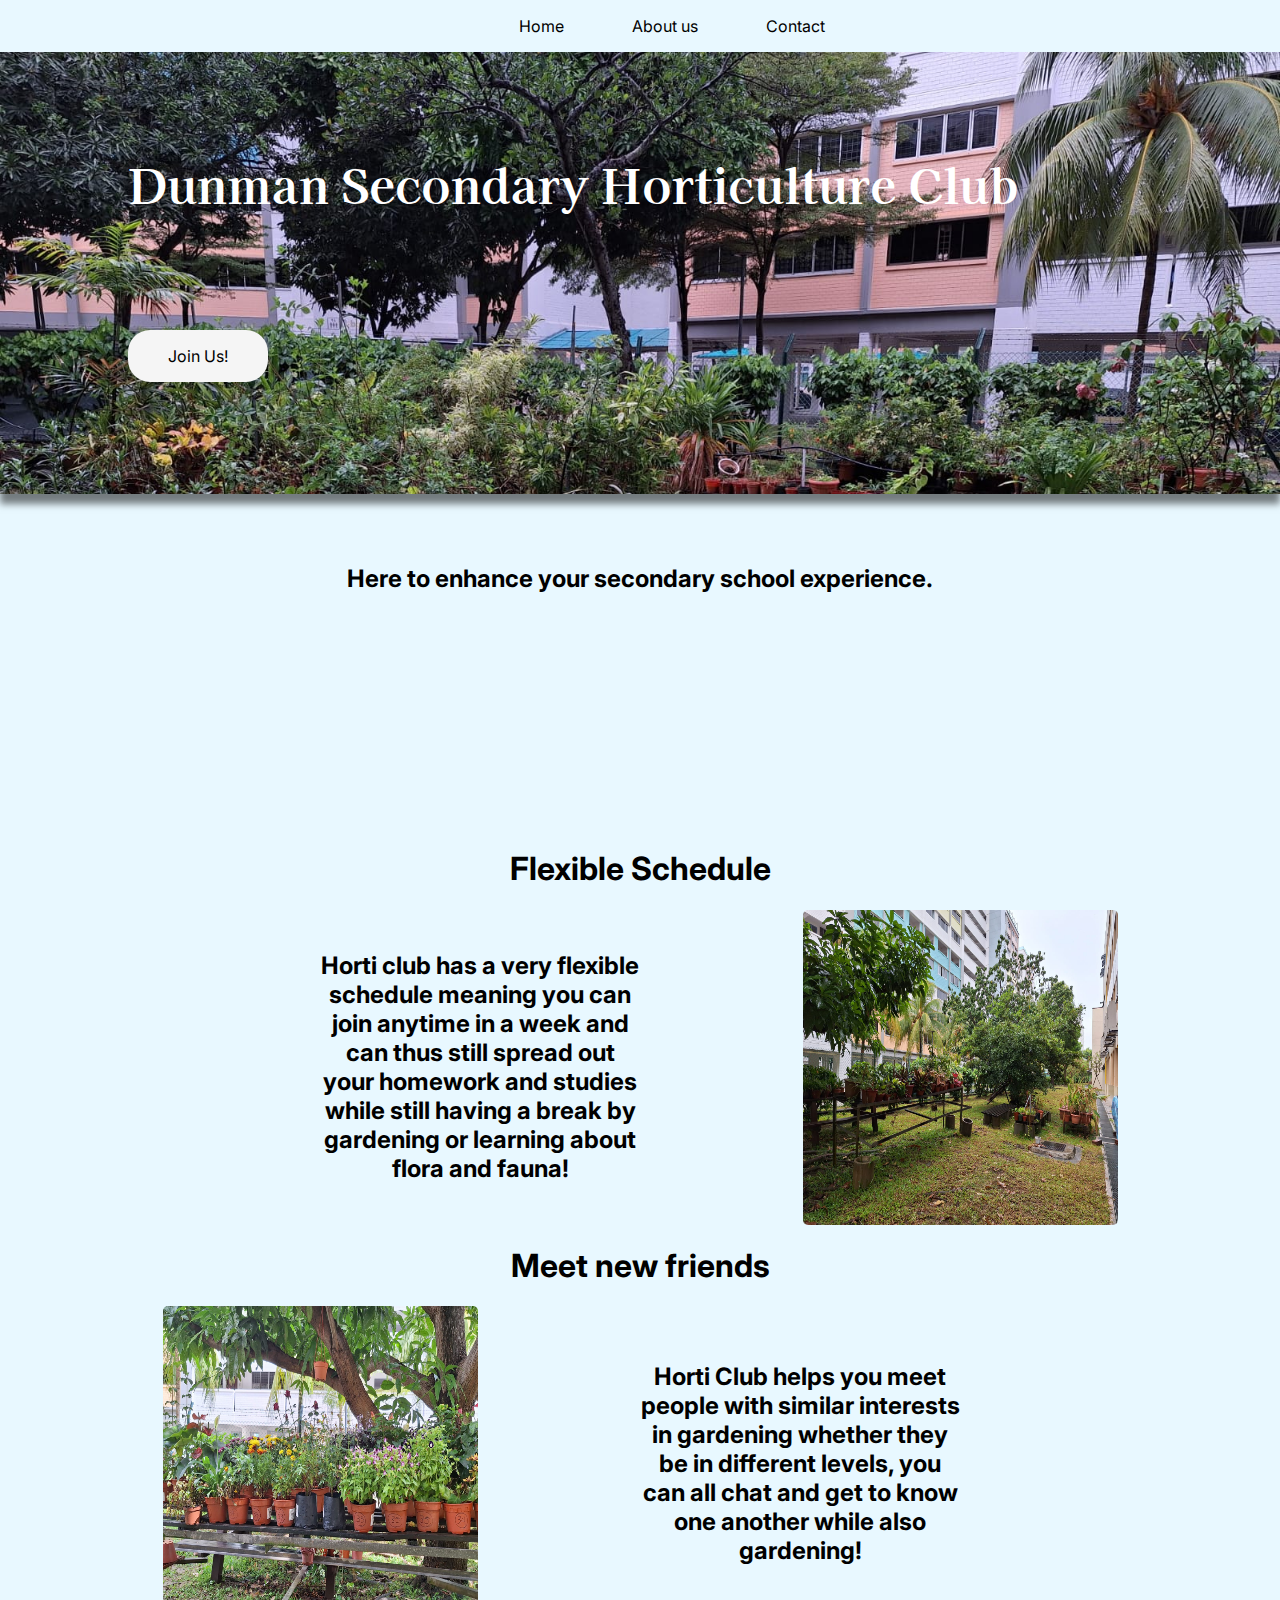
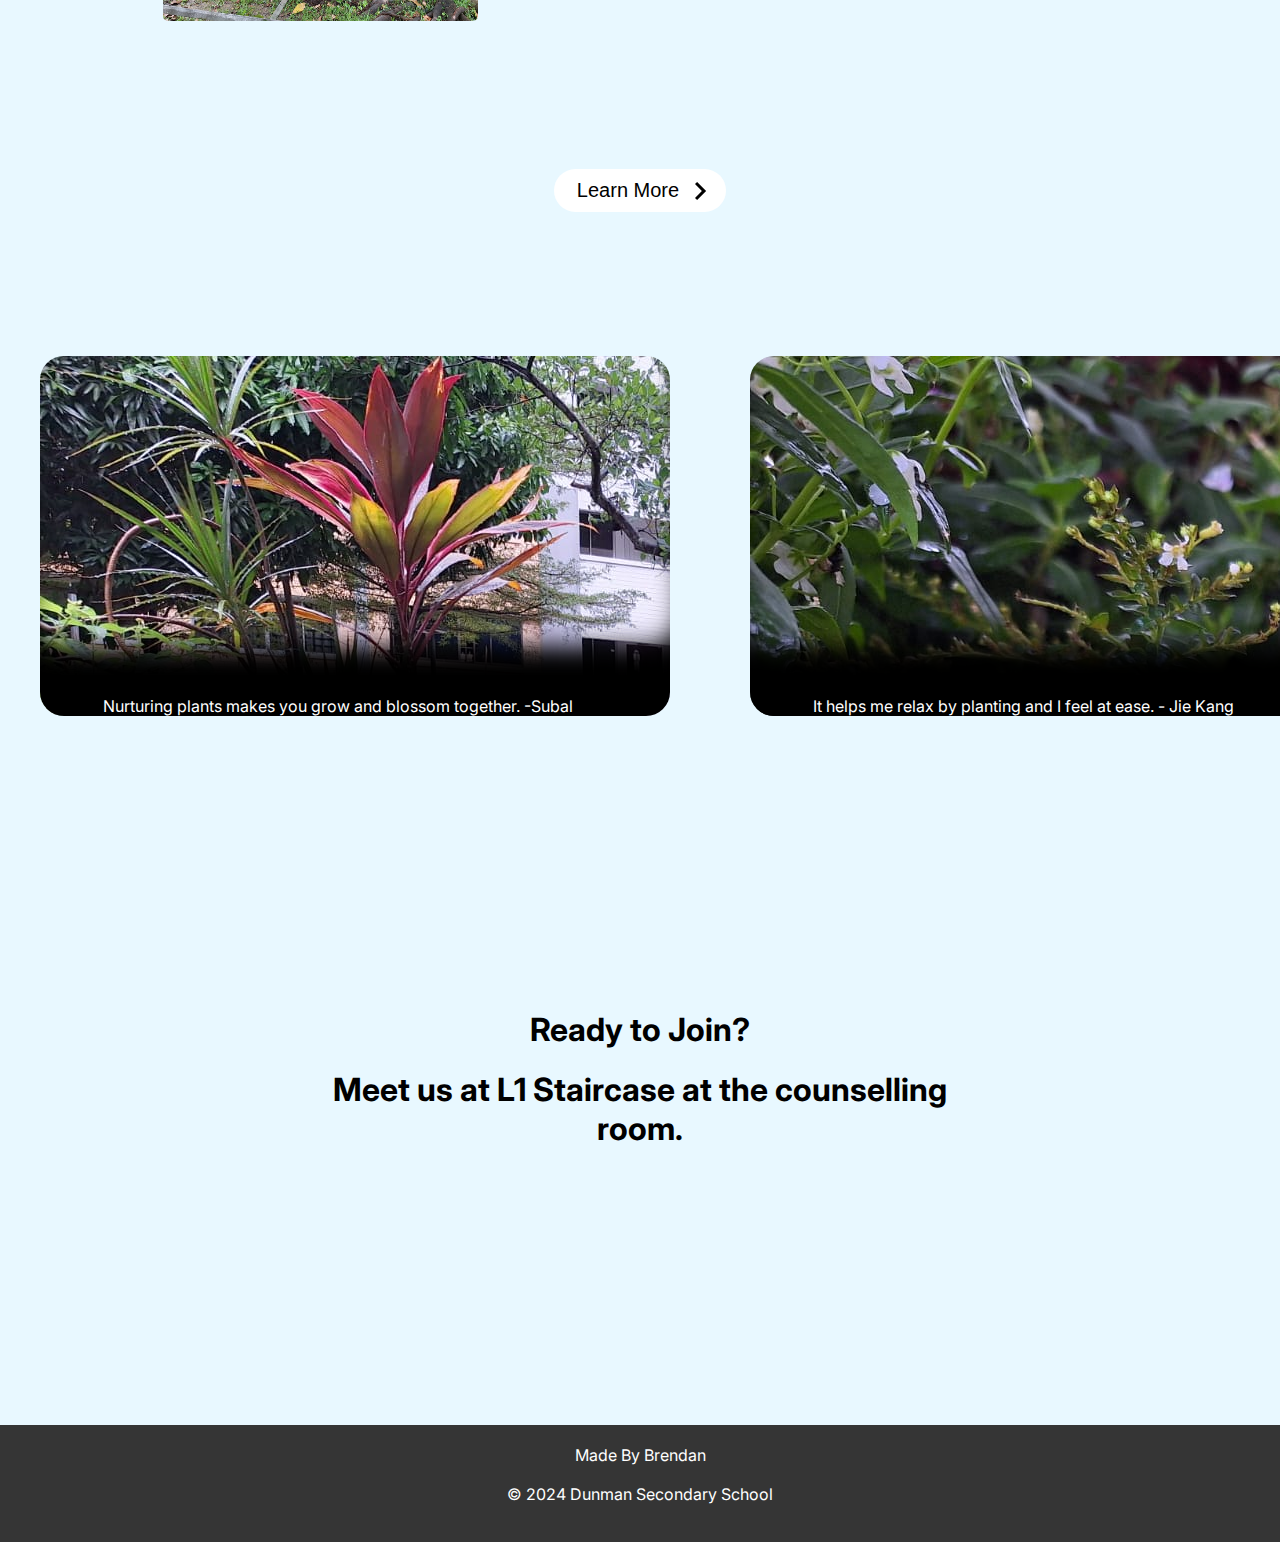
<file: index.html>
<!DOCTYPE html>
<html lang="en">
<head>
    <meta charset="UTF-8">
    <meta name="viewport" content="width=device-width, initial-scale=1.0">
    <title>Dunman Secondary Horticultural Website</title>
    <link rel="stylesheet" type="text/css" href="style.css"/>
  </head>
<nav id="navv">
    <ul>
      <li id="close"><img src="./images/close.svg"></li>
      <li><a id="list1" href="./index.html">Home</a></li>
      <li><a id="list2"href="./About.html">About us</a></li>
      <li><a id="list3" href="./Contact.html">Contact</a></li>
    </ul>
</nav>
<header id="Start">
    <h1 id="MainTitle">Dunman Secondary Horticulture Club</h1>
    <a id="joinus"  href="./Contact.html">Join Us!</a>
    <img>
</header>
<body>
    <button id="opnnavbtn"><img id="imginnavbtn"src="images/menu.svg" alt="the menu"></button>
    <main>
      <h2 id="tagline">Here to enhance your secondary school experience.</h2>
      <h1>Flexible Schedule</h1>
      <div id="fpd">

        <h4 id="fp">Horti club has a very flexible schedule meaning you can join anytime in a week and can thus still spread out your homework and studies while still having a break by gardening or learning about flora and fauna!</h5>
          <img class="imgp" src="./images/pic1 (3).jpg">
        </div>
      <h1>Meet new friends</h1>
      <div id="spd">
      <img class="imgp" src="./images/pic1 (5).jpg">
      <h4 id="sp"> Horti Club helps you meet people with similar interests in gardening whether they be in different levels, you can all chat and get to know one another while also gardening!</h5>
      </div>
      <br>
      <div id="dlm">
        <button id="lm"> <a id="tlm" href="./About.html">Learn More</a> <img id="lmi" src="images/next.svg"></button>
      </div>
      <div id="quotes">
        <div id="quotes2">
        <figure class="aq" id="quote1">
          <figcaption class="q"><quote>Nurturing plants makes you grow and blossom together. -Subal</quote></figcaption>
        </figure>
        <figure class="aq" id="quote2">
          <figcaption class="q"><quote>It helps me relax by planting and I feel at ease. - Jie Kang</quote></figcaption>
        </figure>
        <figure class="aq" id="quote3">
          <figcaption class="q"><quote>Plants at face value at so simple but it surprised me how intricate they really were. - Alan</quote></figcaption>
        </figure>
        </div>
      </div>
    </main>
    <div id="bottom-ask">
      <h1>Ready to Join?</h1>
      <h1>Meet us at L1 Staircase at the counselling room.</h1>
    </div>
</body>
<footer>
  Made By Brendan
    <p>© 2024 Dunman Secondary School</p>
</footer>
<script>
  var open = false;
  var close = false;
document.getElementById("opnnavbtn").onclick = function openn() {
  document.getElementById("navv").style.width = 40 + "%";
  document.getElementById("list1").style.display = "block";
  document.getElementById("list2").style.display = "block";
  document.getElementById("list3").style.display = "block";
  document.getElementById("close").style.display = "block";
};
document.getElementById("close").onclick = function closee() {
  document.getElementById("navv").style.width = 0;
  document.getElementById("list1").style.display = "none";
  document.getElementById("list2").style.display = "none";
  document.getElementById("list3").style.display = "none";
  document.getElementById("close").style.display = "none";
};
</script>
</html>
</file>
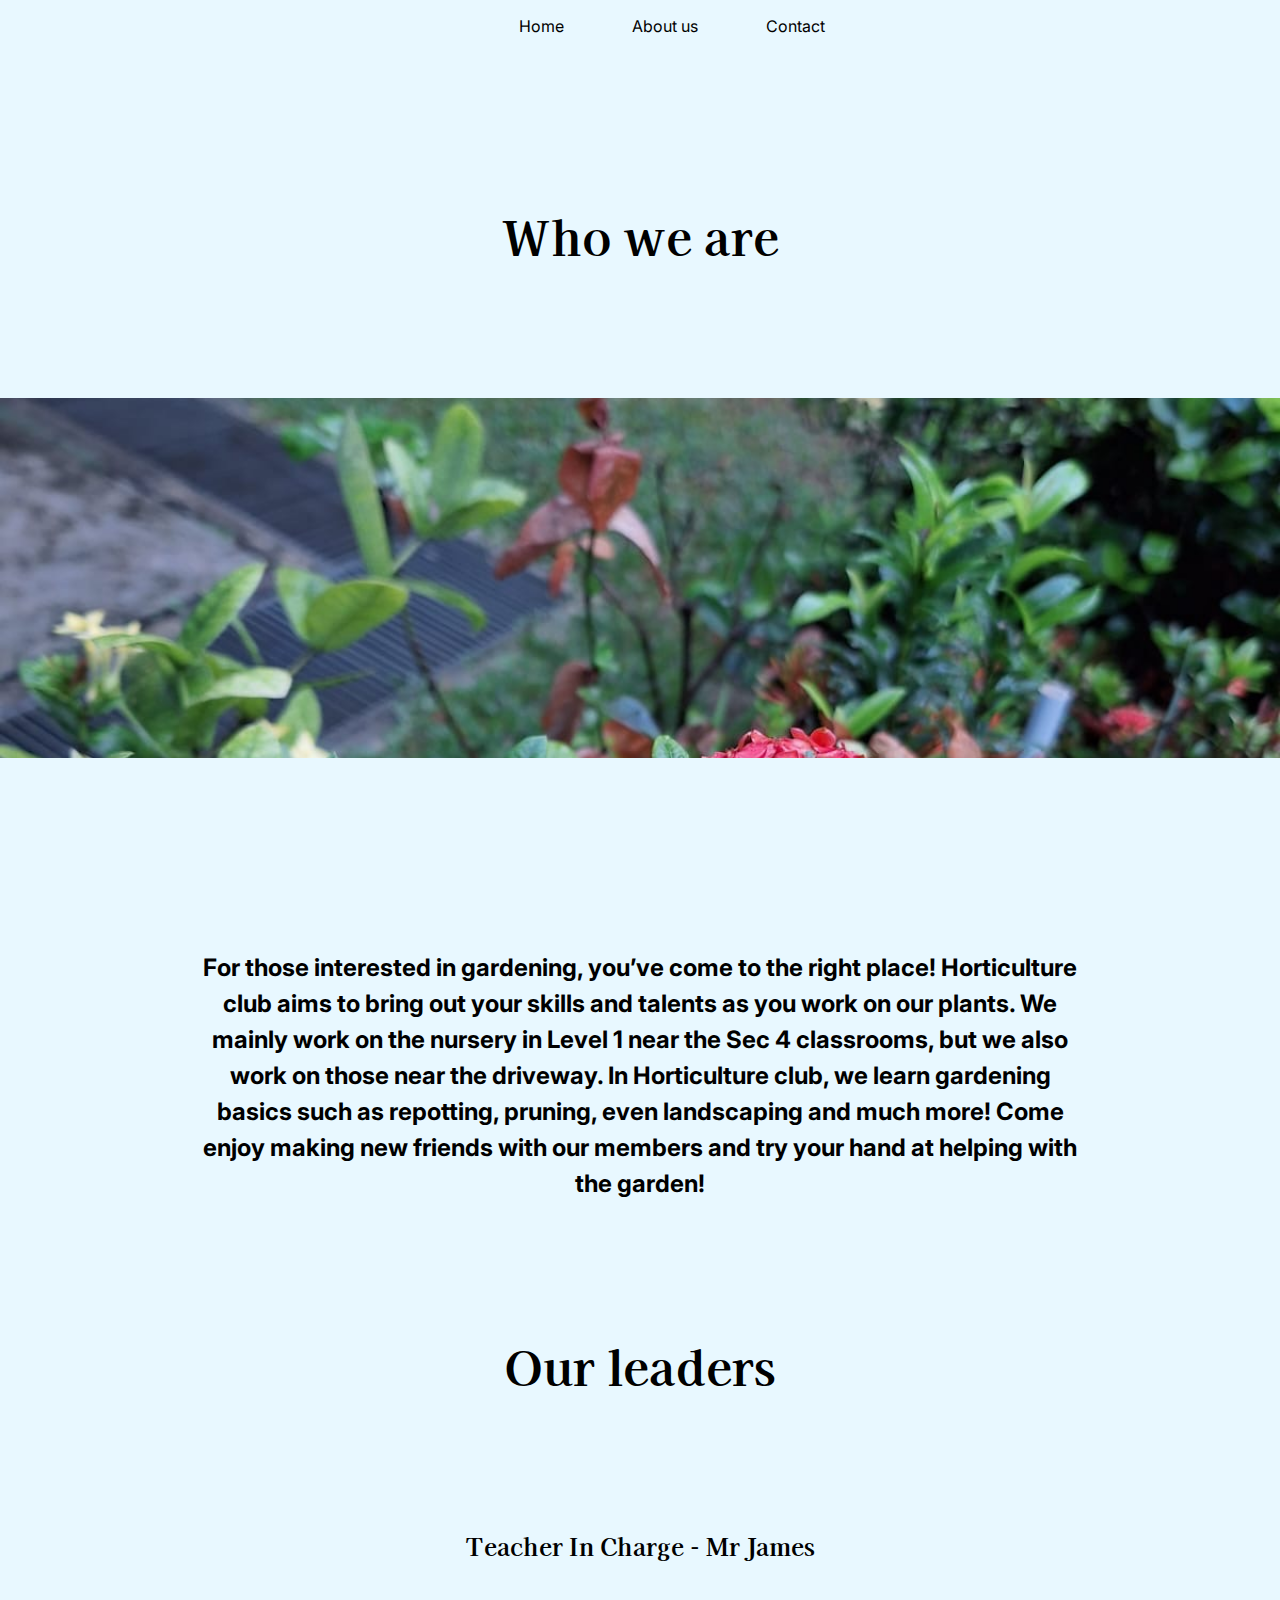
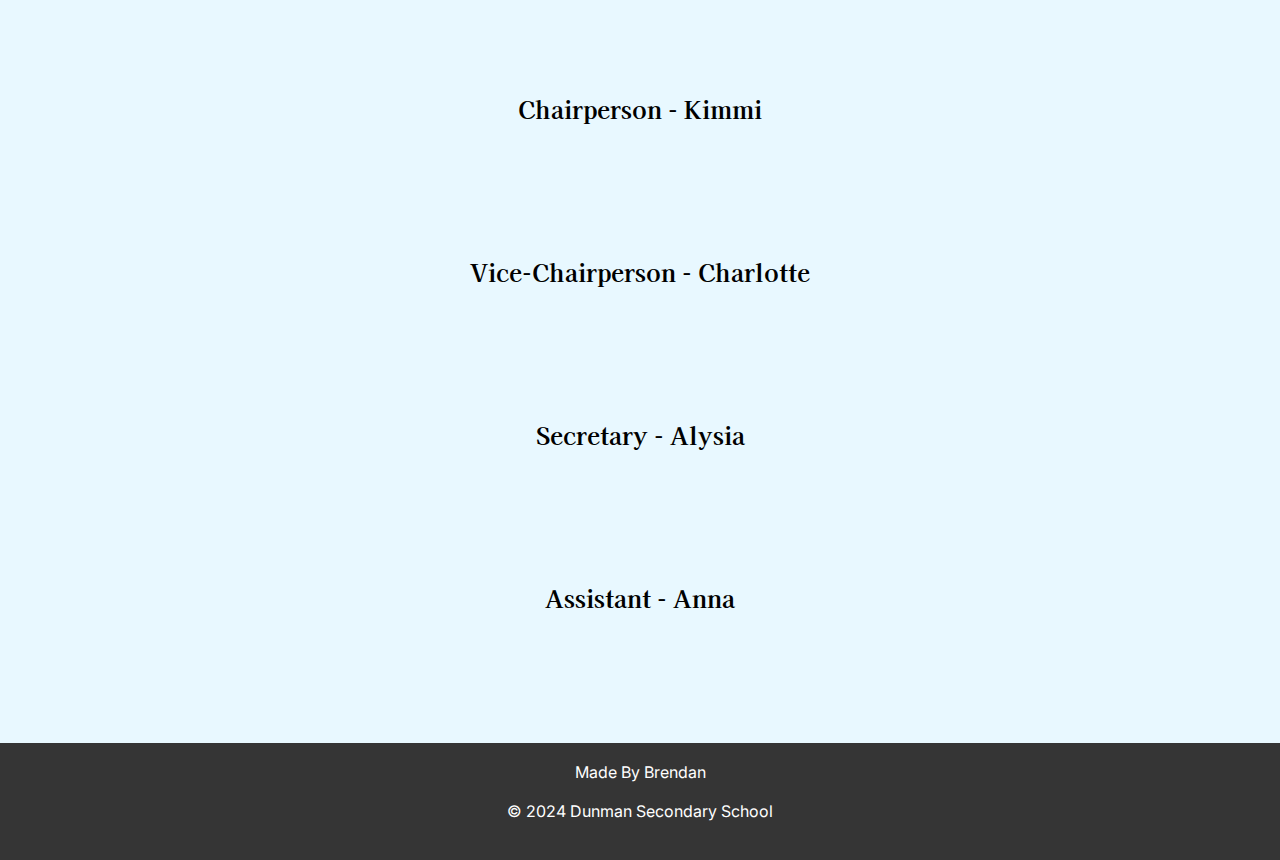
<file: About.html>
<!DOCTYPE html>
<html lang="en">
<head>
    <meta charset="UTF-8">
    <meta name="viewport" content="width=device-width, initial-scale=1.0">
    <title>Dunman Secondary Horticultural Website</title>
    <link rel="stylesheet" type="text/css" href="style.css"/>
  </head>
<nav id="navv">
    <ul>
      <li id="close"><img src="./images/close.svg"></li>
      <li><a id="list1" href="./index.html">Home</a></li>
      <li><a id="list2"href="./About.html">About us</a></li>
      <li><a id="list3" href="./Contact.html">Contact</a></li>
    </ul>
</nav>
<body>
    <button id="opnnavbtn"><img id="imginnavbtn"src="images/menu.svg" alt="the menu"></button>
      <h1 class="where" id="textwhoweare" >Who we are</h1>
      <div id="whowe"></div>
      <h5 id="WWWpara">For those interested in gardening, you’ve come to the right place! Horticulture club aims to bring out your skills and talents as you work on our plants. We mainly work on the nursery in  Level 1 near the Sec 4 classrooms, but we also work on those near the driveway. In Horticulture club, we learn gardening basics such as repotting, pruning, even landscaping and much more! Come enjoy making new friends with our members and try your hand at helping with the garden!
      </h5>
      <h1 class="where">Our leaders</h1>
      <h3 class="leaders">Teacher In Charge - Mr James</h3>
      <h3 class="leaders">Chairperson - Kimmi</h3>
      <h3 class="leaders">Vice-Chairperson - Charlotte</h3>
      <h3 class="leaders">Secretary - Alysia</h3>
      <h3 class="leaders">Assistant - Anna</h3>
  </body>
<footer>
  Made By Brendan
    <p>© 2024 Dunman Secondary School</p>
</footer>
<script>
  var open = false;
  var close = false;
document.getElementById("opnnavbtn").onclick = function openn() {
  document.getElementById("navv").style.width = 40 + "%";
  document.getElementById("list1").style.display = "block";
  document.getElementById("list2").style.display = "block";
  document.getElementById("list3").style.display = "block";
  document.getElementById("close").style.display = "block";
};
document.getElementById("close").onclick = function closee() {
  document.getElementById("navv").style.width = 0;
  document.getElementById("list1").style.display = "none";
  document.getElementById("list2").style.display = "none";
  document.getElementById("list3").style.display = "none";
  document.getElementById("close").style.display = "none";
};
</script>
</html>
</file>
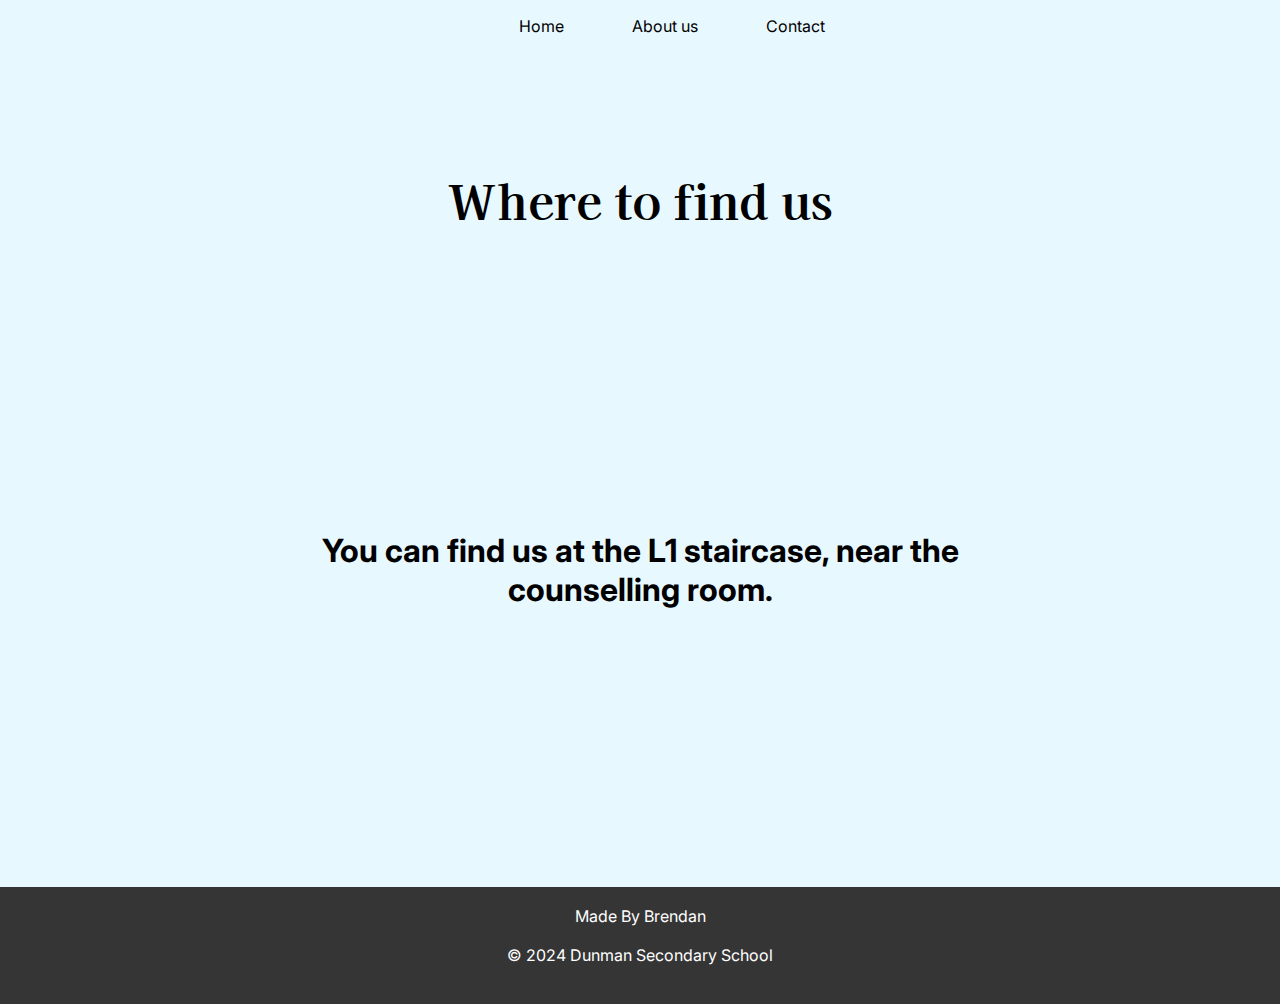
<file: Contact.html>
<!DOCTYPE html>
<html lang="en">
<head>
    <meta charset="UTF-8">
    <meta name="viewport" content="width=device-width, initial-scale=1.0">
    <title>Dunman Secondary Horticultural Website</title>
    <link rel="stylesheet" type="text/css" href="style.css"/>
  </head>
<nav id="navv">
    <ul>
      <li id="close"><img src="./images/close.svg"></li>
      <li><a id="list1" href="./index.html">Home</a></li>
      <li><a id="list2"href="./About.html">About us</a></li>
      <li><a id="list3" href="./Contact.html">Contact</a></li>
    </ul>
</nav>
<header id="">
  <h1 class="where">Where to find us</h1>
</header>
<body>
    <button id="opnnavbtn"><img id="imginnavbtn"src="images/menu.svg" alt="the menu"></button>
    <div id="findus">
      <h1>You can find us at the L1 staircase, near the counselling room.</h1>
    </div>
</body>
<footer>
  Made By Brendan
    <p>© 2024 Dunman Secondary School</p>
</footer>
<script>
  var open = false;
  var close = false;
document.getElementById("opnnavbtn").onclick = function openn() {
  document.getElementById("navv").style.width = 40 + "%";
  document.getElementById("list1").style.display = "block";
  document.getElementById("list2").style.display = "block";
  document.getElementById("list3").style.display = "block";
  document.getElementById("close").style.display = "block";
};
document.getElementById("close").onclick = function closee() {
  document.getElementById("navv").style.width = 0;
  document.getElementById("list1").style.display = "none";
  document.getElementById("list2").style.display = "none";
  document.getElementById("list3").style.display = "none";
  document.getElementById("close").style.display = "none";
};
</script>
</html>
</file>
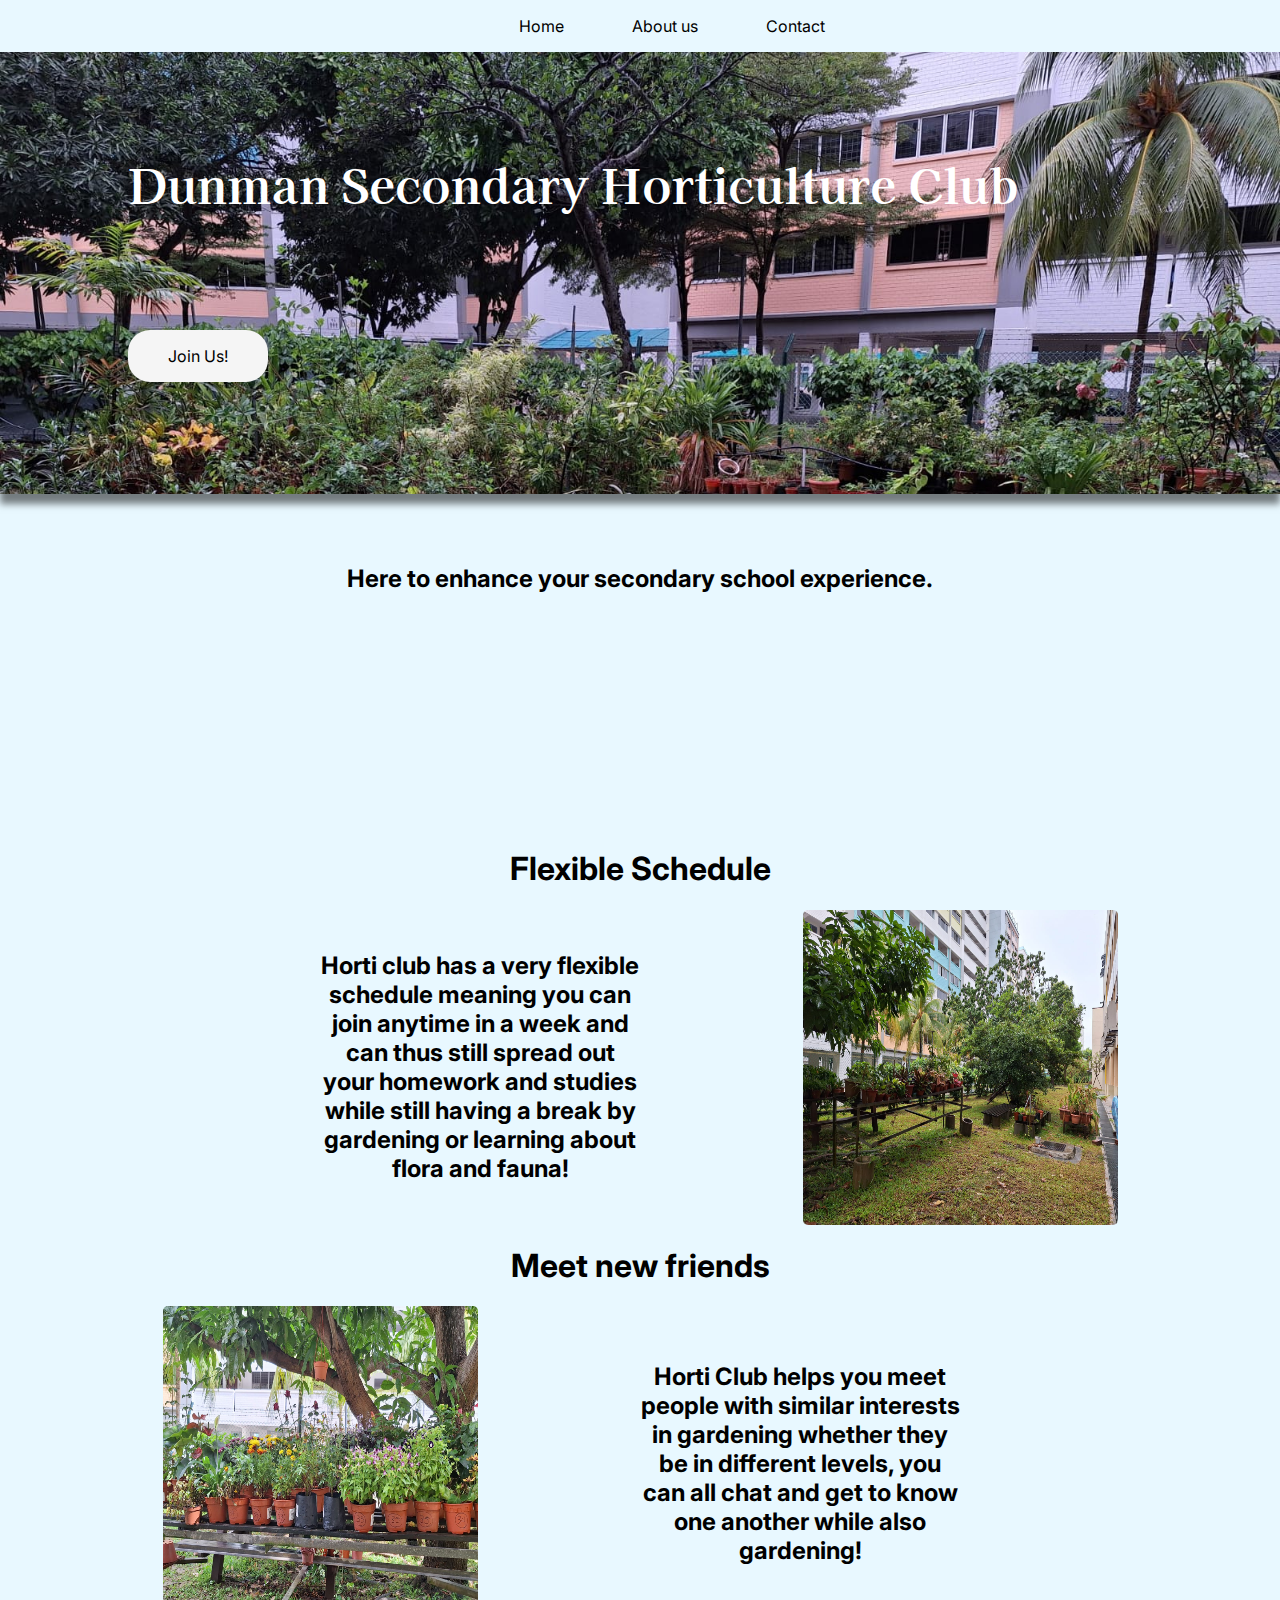
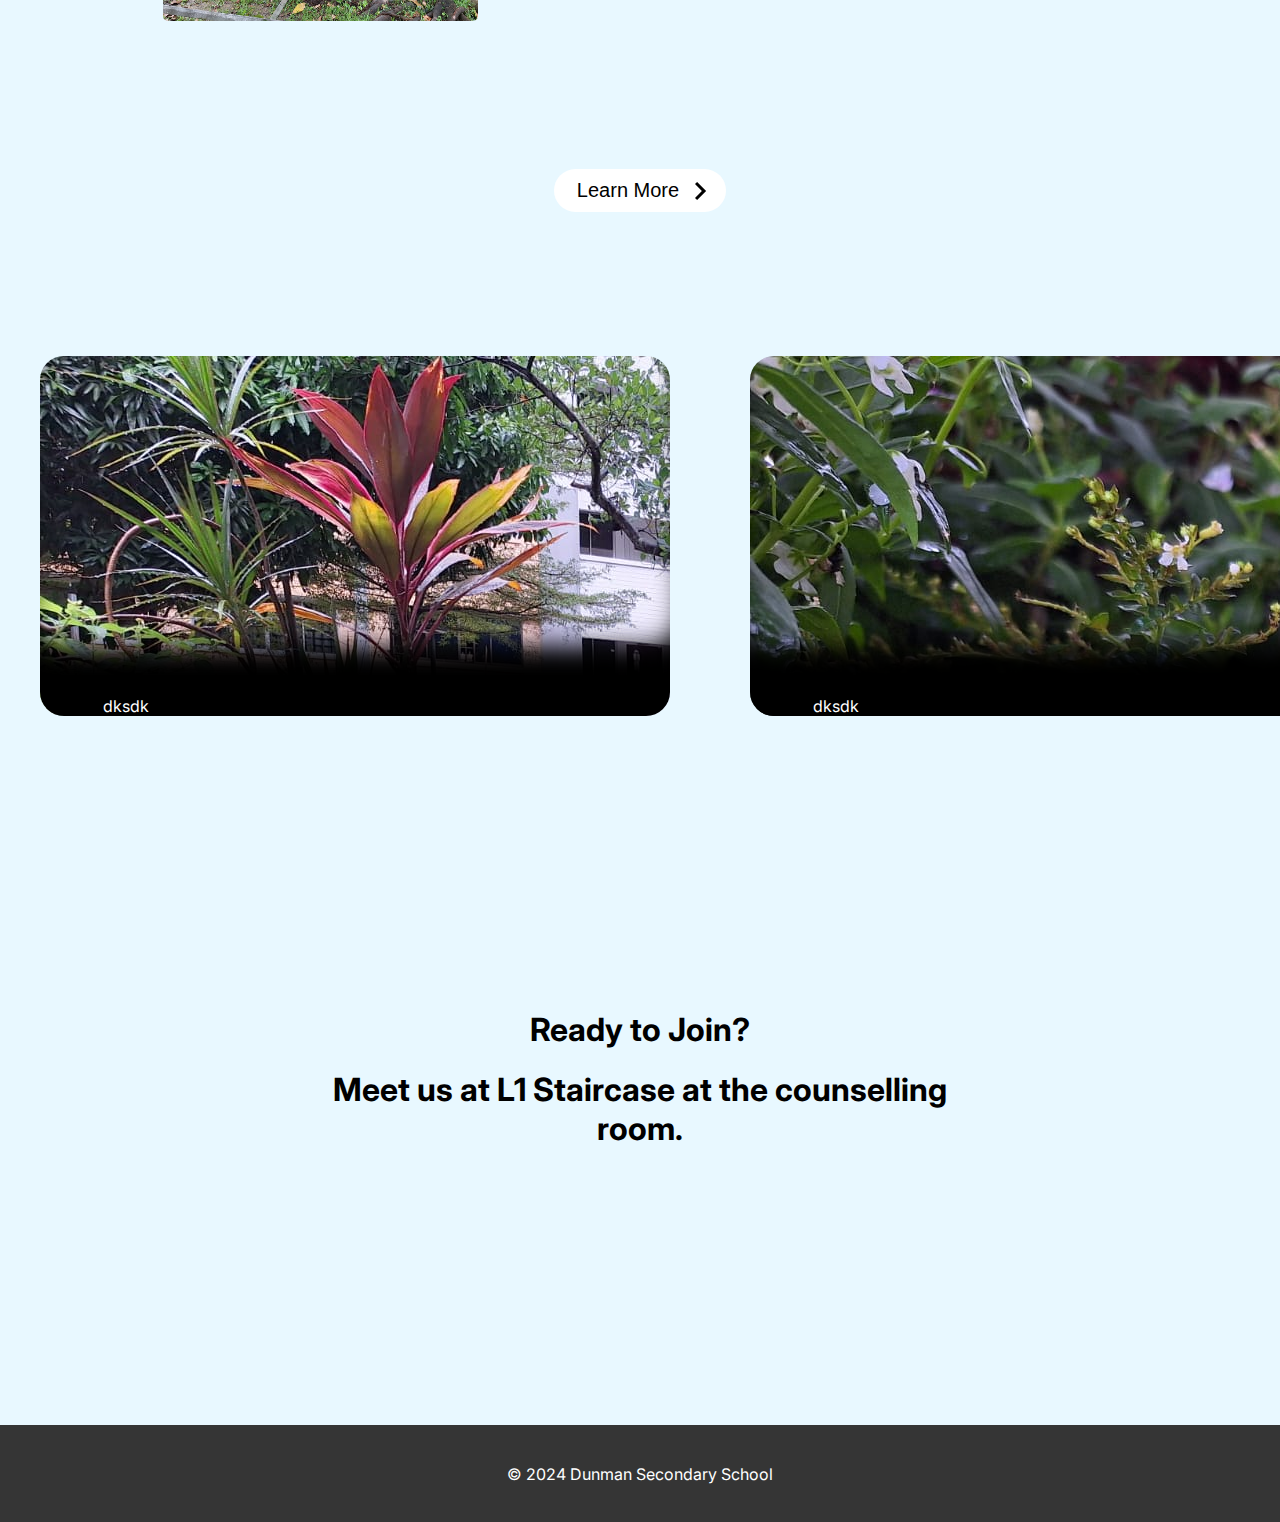
<file: Home.html>
<!DOCTYPE html>
<html lang="en">
<head>
    <meta charset="UTF-8">
    <meta name="viewport" content="width=device-width, initial-scale=1.0">
    <title>Dunman Secondary Horticultural Website</title>
    <link rel="stylesheet" type="text/css" href="style.css"/>
  </head>
<nav id="navv">
    <ul>
      <li id="close"><img src="./images/close.svg"></li>
      <li><a id="list1" href="./Home.html">Home</a></li>
      <li><a id="list2"href="./About.html">About us</a></li>
      <li><a id="list3" href="./Contact.html">Contact</a></li>
    </ul>
</nav>
<header id="Start">
    <h1 id="MainTitle">Dunman Secondary Horticulture Club</h1>
    <a id="joinus"  href="./Contact.html">Join Us!</a>
    <img>
</header>
<body>
    <button id="opnnavbtn"><img id="imginnavbtn"src="images/menu.svg" alt="the menu"></button>
    <main>
      <h2 id="tagline">Here to enhance your secondary school experience.</h2>
      <h1>Flexible Schedule</h1>
      <div id="fpd">

        <h4 id="fp">Horti club has a very flexible schedule meaning you can join anytime in a week and can thus still spread out your homework and studies while still having a break by gardening or learning about flora and fauna!</h5>
          <img class="imgp" src="./images/pic1 (3).jpg">
        </div>
      <h1>Meet new friends</h1>
      <div id="spd">
      <img class="imgp" src="./images/pic1 (5).jpg">
      <h4 id="sp"> Horti Club helps you meet people with similar interests in gardening whether they be in different levels, you can all chat and get to know one another while also gardening!</h5>
      </div>
      <br>
      <div id="dlm">
        <button id="lm"> <a id="tlm" src="./About.html">Learn More</a> <img id="lmi" src="images/next.svg"></button>
      </div>
      <div id="quotes">
        <div id="quotes2">
        <figure class="aq" id="quote1">
          <figcaption class="q"><quote>dksdk</quote></figcaption>
        </figure>
        <figure class="aq" id="quote2">
          <figcaption class="q"><quote>dksdk</quote></figcaption>
        </figure>
        <figure class="aq" id="quote3">
          <figcaption class="q"><quote>dksdk</quote></figcaption>
        </figure>
        </div>
      </div>
    </main>
    <div id="bottom-ask">
      <h1>Ready to Join?</h1>
      <h1>Meet us at L1 Staircase at the counselling room.</h1>
    </div>
</body>
<footer>
    <p>© 2024 Dunman Secondary School</p>
</footer>
<script>
  var open = false;
  var close = false;
document.getElementById("opnnavbtn").onclick = function openn() {
  document.getElementById("navv").style.width = 40 + "%";
  document.getElementById("list1").style.display = "block";
  document.getElementById("list2").style.display = "block";
  document.getElementById("list3").style.display = "block";
  document.getElementById("close").style.display = "block";
};
document.getElementById("close").onclick = function closee() {
  document.getElementById("navv").style.width = 0;
  document.getElementById("list1").style.display = "none";
  document.getElementById("list2").style.display = "none";
  document.getElementById("list3").style.display = "none";
  document.getElementById("close").style.display = "none";
};
</script>
</html>
</file>
<file: style.css>
@import url('https://fonts.googleapis.com/css2?family=Inter:wght@100..900&family=Kaisei+Opti&display=swap');


html {
    font-family: "Inter", sans-serif;
    height: 100%;
    width: 100%;
    background-color: #E8F8FF;
    margin: 0;
    padding: 0;   
}

a {
    text-decoration: none;
    color: black;
}

body {
    margin: 0;
    padding: 0;
    height: 100%;
    width: 100%;
}
/*jiben html stuff*/

main > * {
    display: flexbox;
    text-align: center;
}  

@media (max-width: 600px) {
    nav {
        top: 0;
        left: 0;
        height: 100%;
        z-index: 1001;
        position: fixed;
        background-color: white;
        width: 0%;
        list-style-type: none;
        transition: 0.5s;
    }
    ul {
        padding-left: 0;
        display: inline;
        text-align: center;
    }
    
    li {
        margin-top: 50px;
        list-style-type: none;
        margin-bottom: 50px;
        text-decoration: none;
        display: block;
        font-size: 2em;
    }

    #list1,#list2,#list3 {
        transition: 1s;
        display: none;
    }
    #close {
        margin-right: 70%;
        display: none;
    }
}


@media (min-width: 601px) {
    ul {
        text-align: center;
        padding-left: 0;
    }
    
    li {
        display: inline-block;
        list-style-type: none;
        margin-bottom: 2%;
        text-decoration: none;
        text-align: center;
        padding: 0;
        padding-left: 5vw;
        margin: 0;
    }
    a {
        display: block;
    }
    #close {
        display: none;
    }
}


#MainTitle {
    text-align: left;
    margin-left: 10%;
    margin-bottom: 10%;
    font-family: "Kaisei Opti", serif;
    font-weight: 700;
    font-size: 3em;
    color: white;
    font-style: normal;
}

@media (max-width: 600px) {
    #MainTitle {
    margin-bottom: 40%;
    font-size: 2.5em;
}
}

#Start {
    background-image: url(./images/pic1\ \(1\).jpg);
    background-size: cover;
    padding: 5% 0;
    width: 100%;
    top: 0;
    left: 0;
    padding-bottom: 10%;
    box-shadow: rgb(0, 0, 0, 0.5) 0px 10px 7px;
}

#joinus {
    position: relative;
    margin-left: 10vw;
    background-color: whitesmoke;
    border-radius: 22px;
    padding-left: 2.5em;
    padding-right: 2.5em;
    padding-top: 1em;
    padding-bottom: 1em;
    transition: 0.5s;
    border: white;
    font-size: 1em;
    display: inline;
}

@media (max-width: 600px) {
    #joinus {
        font-size: 1.25em;
        padding-left: 2.25em;
        padding-right: 2.25em;
        padding-top: 0.75em;
        padding-bottom: 0.75em;
}
}


#joinus:hover {
    background-color: black;
    border: black;
    color: white;
}

#tagline {
    margin-top: 50px;
    margin-bottom: 20%;
    text-align: center;
}

#sp {
    margin-right: 25vw;
    font-size: 1.5em;
}

#spd {
    display: grid;
    align-items: center;
    justify-content: center;  
    grid-row: 1;
    grid-template-columns: 50vw 50vw;
    margin-bottom: 10%;
}

#fpd {
    display: grid;
    align-items: center;
    justify-content: center;
    grid-row: 1;
    grid-template-columns: 50vw 50vw;
}


#fp {
    margin-left: 25vw;
    font-size: 1.5em;    
}

@media (max-width: 600px) {
    #sp,#fp {
        margin-left: 25%;
        margin-right: 25%;
        font-size: 1.2em;
    }
    #spd, #fpd {
        display: grid;
        align-items: center;
        justify-content: center;
        grid-row: 2;
        grid-template-columns: 100vw;
    }
    .imgp {
        order: -1;
    }
}

.imgp {
    left: 50%;
    margin: auto;
    height: 35vh;
    width: 35vh;
    display: flex;
    border-radius: 5px;
}

#lm {
    background-color: white;
    border-radius: 22px;
    transition: 0.5s;
    border: white;
    padding-left: 1em;
    padding-right: 1em;
    padding-top: 0.7em;
    padding-bottom: 0.7em;
    align-items: center;
    justify-content: center;
    display: flex;
}

@media (max-width: 600px) {
    #tlm {
        padding-left: 20px;
        padding-right: 20px;
    }
    #lm {
        background-color: white;
        border-radius: 22px;
        transition: 0.5s;
        border: white;
        padding-left: 1.5em;
        padding-right: 1.5em;
        padding-top: 1.2em;
        padding-bottom: 1.2em;
        align-items: center;
        justify-content: center;
        display: flex;
    }
    
}

@media (min-width: 601px) {
    #tlm {
        font-size: 1.5em;
        padding-right: 10px;
        padding-left: 10px;
    }
    #lmi {
        scale: 150%;
    }
}

#dlm {
    width: 100%;
    justify-content: center;
    display: inline-flex;
    text-align: center;
    align-items: center;
    margin-bottom: 10%;
}

@media (max-width: 600px) {
    #opnnavbtn {
        position:fixed;
        top: 5%;
        left: 10%;
        background-color: white;
        border: black 0px solid;
        border-radius: 30%;
        padding-left: 3px;
        padding-right: 3px;
        margin: 0;
        scale: 150%;
        z-index: 1000;
    }
    #imginnavbtn {
        display: inherit;
        scale: 100%;
    }
}

@media (min-width: 601px) {
    #opnnavbtn {
        height: 0px;
        width: 0px;
        padding: 0;
        border: 0;
    }
    #imginnavbtn {
        width: 0%;
    }
}


.aq {
    width: 100%;
    border-radius: 24px;
    position: relative;
    z-index: 1;
    height: 40vh;
    width: 70vh;
    box-shadow: inset rgb(0, 0, 0, 1) 0 -80px 25px -10px;
}

.q {
    color: white;
    border-radius: 24px;
    align-items: end;
    text-align: center;
    justify-content: center;
    align-items: center;
    bottom: 0;
    position: absolute;
    margin-left: 10%;
    margin-right: 10%;

}

#quotes {
    overflow: scroll;
    display: block;
    min-height: min-content;
    height: fit-content;
}

#quotes2 {
    display: inline-flex;
    min-height: min-content;
    height: fit-content;
}

@media (max-width: 600px) {

}

#quote1 {
    background-image: url(./images/pic1\ \(2\).jpg);
}

#quote2 {
    background-image: url(./images/pic1\ \(4\).jpg);
}

#quote3 {
    background-image: url(./images/pic1\ \(5\).jpg);
}

.qimg {
    color:red;
}

#bottom-ask {
    text-align: center;
    width: 50%;
    margin: auto;
    font-size: 1em;
    padding-top: 10%;
    padding-bottom: 10%;
    margin-bottom: 10%;
    margin-top: 10%;
}

footer, p {
    position: static;
    bottom: 0;
    margin: 0;
    background-color: rgb(53, 53, 53);
    color: white;
    text-align: center;
    align-items: center;
    width: 100%;
    padding: 1.5% 0;
}

/*
* {
    outline: 1px solid #f00 !important;
  }
*/

/* Contact*/

.where {
    text-align: center;
    margin-top: 10%;
    margin-bottom: 10%;
    font-family: "Kaisei Opti", serif;
    font-weight: 700;
    font-size: 3em;
} 

#findus {
    text-align: center;
    width: 50%;
    margin: auto;
    font-size: 1em;
    padding-top: 10%;
    padding-bottom: 10%;
    margin-bottom: 10%;
}

/* About  */

#whowe {
    height: 40%;
    width: 100%;
    position: static;
    background-image: url(./images/www.jpeg);
    background-size: cover;
    background-attachment:fixed;
}

#textwhoweare {
    left: 63%;
    top: 20%;
}

#WWWpara {
    text-align: center;
    font-size:x-large;
    line-height: 150%;
    margin-top: 15%;
    margin-left: 15%;
    margin-right: 15%;
}

.leaders {
    text-align: center;
    margin-top: 10%;
    margin-bottom: 10%;
    font-family: "Kaisei Opti", serif;
    font-weight: 700;
    font-size: 1.5em;
}
</file>
